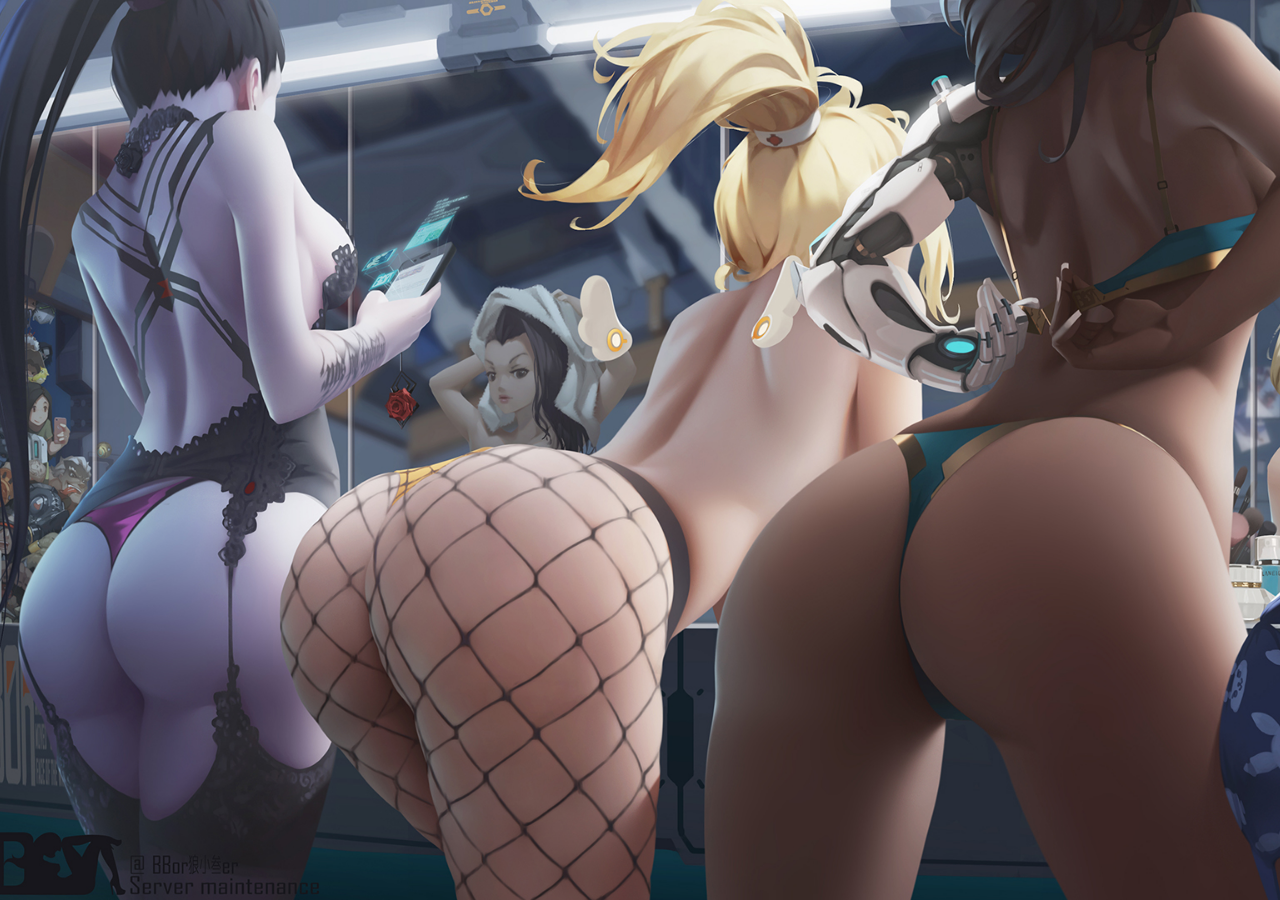
<file: WebRoot/index2.html>
<!DOCTYPE html>
<html>
<head>
<title>各种搜索页面</title>
<!-- for-mobile-apps -->
<meta name="viewport" content="width=device-width, initial-scale=1">
<meta http-equiv="Content-Type" content="text/html; charset=utf-8" />
<!-- //for-mobile-apps -->
<script type="text/javascript" src="js/jquery.1.11.3.min.js"></script>
<style>
.s-skin-container {
    position: fixed;
    _position: absolute;
    top: 0;
    left: 0;
    height: 100%;
    width: 100%;
    min-width: 1000px;
    z-index: -10;
    background-position: 0% 50%;
    background-repeat: no-repeat;
    background-size: cover;
    -webkit-background-size: cover;
    -o-background-size: cover;
    zoom: 1;
	background-color:rgb(64, 64, 64);
	background-image:url(images/background.jpg);
}
</style>
<script type="text/javascript">
var am_time=20;
$(function(){
	am();
});

function am(){
	$('.s-skin-container').animate({
		'background-position':'100%'
	},1000*am_time,function(){
		$('.s-skin-container').animate({
			'background-position':'0%'
		},1000*am_time,am);
	});
}	

</script>
</head>
<body>
	<div class="s-skin-container s-isindex-wrap" style="">  </div>
</body>
</html>
</file>
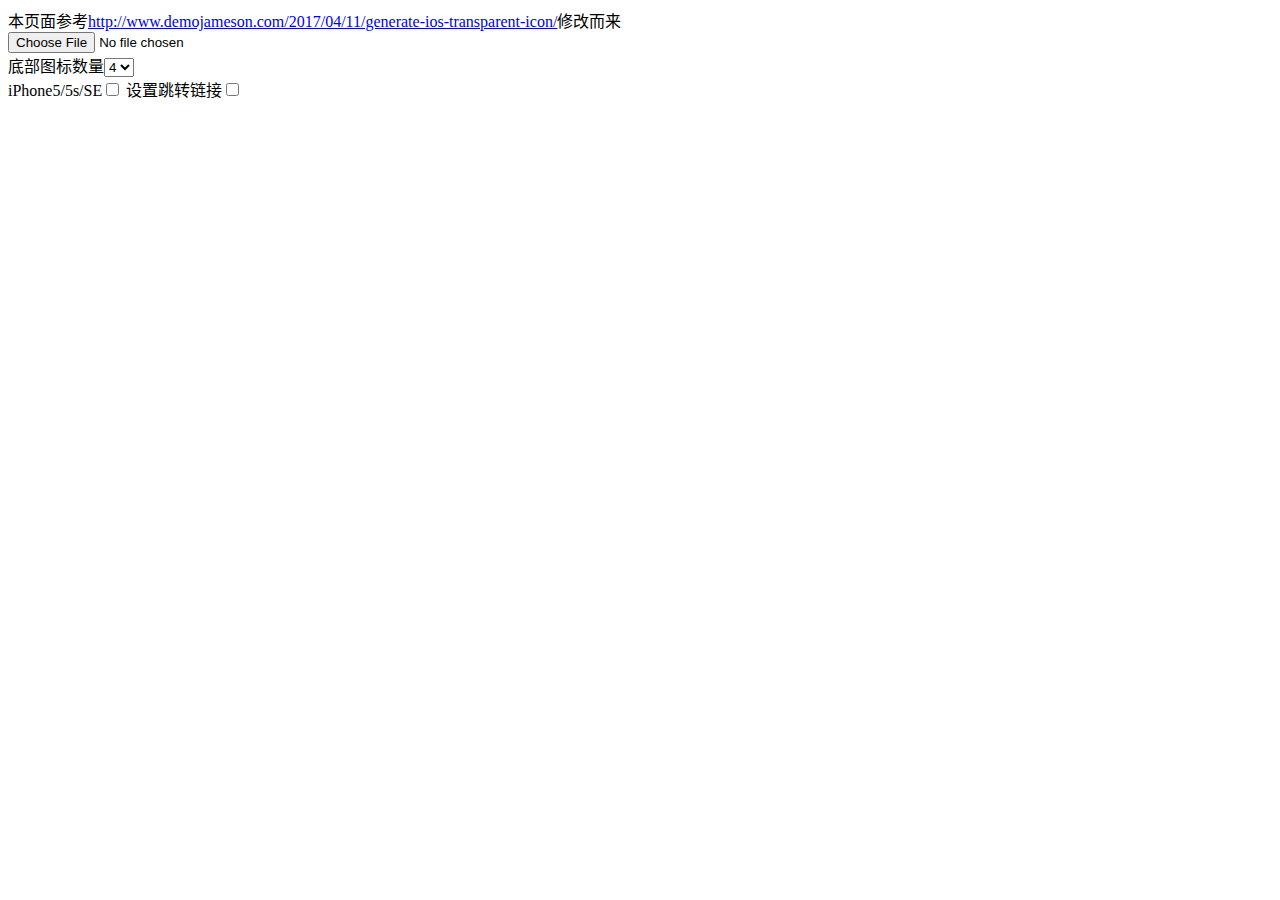
<file: WebRoot/ios-icon.html>
<!DOCTYPE html>
<html lang="zh-cn"><head><meta http-equiv="Content-Type" content="text/html; charset=UTF-8">
    <meta name="viewport" content="width=device-width, initial-scale=1.0, maximum-scale=1.0, user-scalable=no">
    
    <title>iOS 透明应用图标伪造工具</title>
    <style type="text/css">
        #container {
            margin-top: 1%;
            position: relative;
        }

        .icon {
            position: absolute;
            border-radius: 23%;
            background: white;
            opacity: 0.6;
            text-align: center;
            display: table;
        }

        .label {
            color: black;
            font-size: xx-large;
            display: table-cell;
            vertical-align: middle;
        }

    </style>
    <script type="text/javascript" src="https://code.jquery.com/jquery-3.2.1.slim.min.js"></script>
    <script>
        $(function () {
            function Config(sideLength, marginLeft, marginTop, marginBottom, dividerWidth, dividerHeight, maxRow) {
                this.sideLength = sideLength;//图标宽度
                this.marginLeft = marginLeft;//第一列左边距左端距离
                this.marginTop = marginTop;//第一行上边距顶端距离
                this.marginBottom = marginBottom;//最后行下边距底端距离
                this.dividerWidth = dividerWidth;//两列间隔
                this.dividerHeight = dividerHeight;//两行间隔
                this.maxRow = maxRow;//行数，不包含固定的最下行
            }

            // 适配不同分辨率的 iPhone，根据图片高度识别
            var configs = {
                "1136": new Config(120, 32, 54, 44, 32, 56, 5),
                "1334": new Config(120, 54, 56, 44, 54, 56, 6),
                "2001": new Config(180, 81, 84, 66, 81, 84, 6),
                "2208": new Config(180, 105, 113, 60, 104, 120, 6),
				"2436": new Config(180, 81, 216, 80, 81, 126, 6)
            }

            $('#uploadFile').change(function () {
                $("#container").empty().append("<img src='" + window.URL.createObjectURL(this.files[0]) + "' />");
                var img = $('img')[0];
                img.onload = function () {
                    window.URL.revokeObjectURL(this.src);
					iconConfigArr=new Object();
                    generateIcon();
                    generateBottomIcon($('#bottomColumn').val());
                    var $container = $("#container");
                    var marginLeft = window.getComputedStyle(document.body).marginLeft.replace("px", "");
                    console.log(marginLeft);
                    var ratio = (screen.availWidth - 2 * marginLeft) / img.naturalWidth;
                    $container.css("transform-origin", "0 0");
                    $container.css("transform", "scale(" + ratio + "," + ratio + ")");
                };
            });

            $('#bottomColumn').change(function () {
                var $bottom = $(".bottom");
                if ($bottom.length > 0) {
                    $bottom.remove();
                    generateBottomIcon(this.value);
                }
            });

            $('#iPhone5').change(function () {
                if (this.checked === true) {
                    configs["1136"].marginTop = 50;
                } else {
                    configs["1136"].marginTop = 54;
                }
                var $img = $("img");
                $("#container").empty().append($img);
				iconConfigArr=new Object();
                generateIcon();
                generateBottomIcon($('#bottomColumn').val());
            });

            function generateIcon() {
                var wallpaperImage = $('img')[0];
                var row = 1;
                var column = 1;
                var config = configs[wallpaperImage.naturalHeight];

				if (!config) {
					alert("尚未对该分辨率的设备进行适配");
				}
				
                while (row <= config.maxRow) {
                    var x = config.marginLeft + (config.sideLength + config.dividerWidth) * (column - 1);
                    var y = config.marginTop + (config.sideLength + config.dividerHeight) * (row - 1);

                    var canvas = $('<canvas width="' + config.sideLength + '" height="' + config.sideLength + '"></canvas>')[0],
                        ctx = canvas.getContext('2d');
                    ctx.drawImage(wallpaperImage, x, y, config.sideLength, config.sideLength, 0, 0, config.sideLength, config.sideLength);

                    var labelName = row + "-" + column;

					var iconConfig={
						row:row,
						column:column,
						labelName:labelName,
						iconImage:canvas.toDataURL()
					};
					iconConfigArr[labelName]=iconConfig;
					
                    $("#container").append('<a class="icon" href="javascript:clickIcon(\'' + labelName + '\');" ' +
                        'style="top: ' + y + 'px;' +
                        'left: ' + x + 'px;' +
                        'width: ' + config.sideLength + 'px;' +
                        'height: ' + config.sideLength + 'px;"' +
                        '>' +
                        '<span class="label">' + labelName + '</span>' +
                        '</a>')
                        .append(wallpaperImage);

                    column++;
                    if (column % 4 === 1) {
                        row++;
                        column = 1;
                    }
                }
            }

            function generateBottomIcon(maxBottomColumn) {
                var wallpaperImage = $('img')[0];
                var column = 1;
                var config = configs[wallpaperImage.naturalHeight];
                var y = wallpaperImage.naturalHeight - config.marginBottom - config.sideLength;

				if (!config) {
					return;
				}
				
                while (column <= maxBottomColumn) {
                    var x = 0;
                    switch (maxBottomColumn) {
                        case "3":
                            x = wallpaperImage.naturalWidth / 2 - config.sideLength * 1.5 - config.dividerWidth + (config.sideLength + config.dividerWidth) * (column - 1);
                            break;
                        default:
                            x = config.marginLeft + (config.sideLength + config.dividerWidth) * (column - 1);
                    }

                    var canvas = $('<canvas width="' + config.sideLength + '" height="' + config.sideLength + '"></canvas>')[0],
                        ctx = canvas.getContext('2d');
                    ctx.drawImage(wallpaperImage, x, y, config.sideLength, config.sideLength, 0, 0, config.sideLength, config.sideLength);

                    var labelName = (config.maxRow + 1) + "-" + column;

                    var dataURL = "data:text/html;charset=UTF-8,%3Chtml%3E%0A%3Chead%3E%0A%3Cmeta%20name='viewport'%20content='width=device-width,%20initial-scale=1.0,%20maximum-scale=1.0,%20user-scalable=no'/%3E%0A%3Cmeta%20name='apple-mobile-web-app-capable'%20content='yes'/%3E%0A%3Cmeta%20name=%22apple-mobile-web-app-status-bar-style%22%20content=%22white%22%3E%0A%3Cmeta%20charset='utf-8'/%3E%0A%3Clink%20rel='apple-touch-startup-image'%20href='data:image/png;base64,'/%3E%0A%3Ctitle%3E ‍ %3C/title%3E%0A%0A%3Cstyle%20type='text/css'%3E%0A%20%20*%20%7B%20margin:0;%20padding:0;%20%7Dbody%7Bfont-family:'STHeitiSC-Medium';%20text-align:center;%20font-size:16px;%20color:%23222222;background-color:%20%23ffffff%7D%0A%20%20%23warp%20%7B%20width:100%25;%20%7D%0A%20%20%20%20.topmenu%20%7B%20line-height:45px;height:45px;%20font-size:16px;%20color:%23282828;%20font-family:'STHeitiSC-Medium';%20text-align:center;%20repeat-x;%20%7D%0A%20%20%20%20%20%20%20%20.icon%20%7Bwidth:57px;%20height:57px;%20padding:0px%200px;%20-webkit-border-radius: 23%;background-color:%20%23ffffff;border-color:%20%23eeeeee%7D%0A%20%20%20%20%20%20%20%20.deviceAvatar%20%7Bmargin-top:%2040%7D%0A%20%20%20%20%20%20%20%20.avatarTextMargin%20%7Bheight:30px;%7D%0A%20%20%20%20%20%20%20%20.noticeTextMargin%20%7Bheight:15px;%20%7D%0A%20%20%20%20%20%20%20%20.content%20%7B%20height:100;%20text-align:center;%20repeat;%20%7D%0A%20%20%20%20%20%20%20%20.deviceText%20%7Bheight:%2040px;margin-top:%2020;color:%23282828;%20font-family:'STHeitiSC-Medium';%20font-size:16px;%20text-align:center;%7D%0A%20%20%20%20%20%20%20%20.userName%20%7Bline-height:23px;%20color:%23282828;font-size:16px;%20text-shadow:1%200%201px%20%23ffffff;%20margin-top:40px%20%7D%0A%20%20%20%20%20%20%20%20%20%20%20%20.userPic%20%7Bmargin-top:20px;%7D%0A%20%20%20%20%20%20%20%20%20%20%20%20.submitMargin%20%7Bheight:35px;%7D%0A%20%20%20%20%20%20%20%20%20%20%20%20.submitJavascriptError%20%7Bheight:28px;%7D%0A%20%20%20%20%20%20%20%20%20%20%20%20.submit%20%7Bheight:480px;color:%23282828;font-size:14px;margin-top:%20-45;line-height:26px;%20text-shadow:1%200%201px%20%23ffffff;%20background:url([data-uri])%20center%20no-repeat;%7D%0A%20%20%20%20%20%20%20%20%20%20%20%20%20%20%20%20.msg%20%7Bline-height:16px;%20color:%23282828;%20font-size:14px;%20text-shadow:1%200%201px%20%23ffffff;%20%7D%0A%20%20%20%20%20%20%20%20%20%20%20%20%20%20%20%20%20%20%20%20%3C/style%3E%0A%0A%20%20%20%20%20%20%20%20%20%20%20%20%20%20%20%20%20%20%20%20%3Cscript%20type%20='text/javascript'%3E%0A%20%20%20%20%20%20%20%20%20%20%20%20%20%20%20%20%20%20%20%20if%20(!window.navigator.standalone)%20%7B%0A%20%20%20%20%20%20%20%20%20%20%20%20%20%20%20%20%20%20%20%20%20%20%20%20document.write(%22%3Clink%20rel='apple-touch-icon-precomposed'%20href='"
                        + canvas.toDataURL()
                        + "'%20/%3E%22);%0A%20%20%20%20%20%20%20%20%20%20%20%20%20%20%20%20%20%20%20%20%20%20%20%20window.onload%20=%20function()%20%7B%20setTimeout(scrollTo,%20300,%200,%201);%20%7D%0A%20%20%20%20%20%20%20%20%20%20%20%20%20%20%20%20%20%20%20%20%7D%0A%20%20%20%20%20%20%20%20%20%20%20%20%20%20%20%20%20%20%20%20%3C/script%3E%0A%20%20%20%20%20%20%20%20%20%20%20%20%20%20%20%20%20%20%20%20%3C/head%3E%0A%20%20%20%20%20%20%20%20%20%20%20%20%20%20%20%20%20%20%20%20%3Cbody%20style='margin-left:0px;%20margin-top:%200px;%20margin-right:%200px;%20margin-bottom:%200px;'%20bgcolor=%22%23f2f2f2%22%3E%0A%20%20%20%20%20%20%20%20%20%20%20%20%20%20%20%20%20%20%20%20%3C/style%3E%0A%0A%0A%20%20%20%20%20%20%20%20%20%20%20%20%20%20%20%20%20%20%20%20%3Ca%20id='link'%20href='"
						+ location.href
						+ "'%3E%3C/a%3E%0A%20%20%20%20%20%20%20%20%20%20%20%20%20%20%20%20%20%20%20%20%3Ca%20href=%22https://itunes.apple.com/cn/app/id957323480?mt=8%22%20id=%22qbt%22%20style=%22display:none%22%3E%3C/a%3E%0A%20%20%20%20%20%20%20%20%20%20%20%20%20%20%20%20%20%20%20%20%3Cdiv%20id=%22warp%22%20style='position:absolute;left:%200;%20top:%200;'%3E%0A%20%20%20%20%20%20%20%20%20%20%20%20%20%20%20%20%20%20%20%20%3Cdiv%20class='topmenu'%3E%3Cp%20class='box'%3E 添加到桌面 %3C/p%3E%3C/div%3E%0A%20%20%20%20%20%20%20%20%20%20%20%20%20%20%20%20%20%20%20%20%3Cdiv%20class=%22content%22%3E%0A%20%20%20%20%20%20%20%20%20%20%20%20%20%20%20%20%20%20%20%20%3Cdiv%20class=%22submitJavascriptError%22%3E%3C/div%3E%0A%20%20%20%20%20%20%20%20%20%20%20%20%20%20%20%20%20%20%20%20%3Cp%3E 将设备添加到桌面需要 JavaScript 支持 %3C/p%3E%0A%20%20%20%20%20%20%20%20%20%20%20%20%20%20%20%20%20%20%20%20%3Cp%3E 请在 %20 设置 -%3ESafari-%3E 高级 -%3EJavaScript 里 %3C/p%3E%0A%20%20%20%20%20%20%20%20%20%20%20%20%20%20%20%20%20%20%20%20%3Cp%3E 设置开启 JavaScript%3C/p%3E%0A%20%20%20%20%20%20%20%20%20%20%20%20%20%20%20%20%20%20%20%20%3Cp%20class=%22userPic%22%3E%3Cimg%20style='width:260;height:353'%20src='[data-uri]'%20/%3E%3C/p%3E%0A%20%20%20%20%20%20%20%20%20%20%20%20%20%20%20%20%20%20%20%20%3C/div%3E%0A%20%20%20%20%20%20%20%20%20%20%20%20%20%20%20%20%20%20%20%20%3C/div%3E%0A%20%20%20%20%20%20%20%20%20%20%20%20%20%20%20%20%20%20%20%20%3C/div%3E%0A%0A%20%20%20%20%20%20%20%20%20%20%20%20%20%20%20%20%20%20%20%20%3Cscript%20type='text/javascript'%3E%0A%20%20%20%20%20%20%20%20%20%20%20%20%20%20%20%20%20%20%20%20document.getElementById(%22warp%22).style.display%20=%20'none';%0A%20%20%20%20%20%20%20%20%20%20%20%20%20%20%20%20%20%20%20%20if%20(window.navigator.standalone)%7B%0A%20%20%20%20%20%20%20%20%20%20%20%20%20%20%20%20%20%20%20%20%20%20%20%20//TODO:app 删除后 %20 跳转 appstore 的完美解决方案 %0A%20%20%20%20%20%20%20%20%20%20%20%20%20%20%20%20%20%20%20%20%20%20%20%20var%20e=document.getElementById(%22link%22);%0A%20%20%20%20%20%20%20%20%20%20%20%20%20%20%20%20%20%20%20%20%20%20%20%20var%20ev=document.createEvent(%22MouseEvents%22);%0A%20%20%20%20%20%20%20%20%20%20%20%20%20%20%20%20%20%20%20%20%20%20%20%20ev.initEvent(%22click%22,true,true);%0A%20%20%20%20%20%20%20%20%20%20%20%20%20%20%20%20%20%20%20%20%20%20%20%20e.dispatchEvent(ev);%0A%20%20%20%20%20%20%20%20%20%20%20%20%20%20%20%20%20%20%20%20%20%20%20%20%20%20%20%20%20%20%20%20%20%20%20%20%20%20%20%20%20%20%0A%20%20%20%20%20%20%20%20%20%20%20%20%20%20%20%20%20%20%20%20%7Delse%7B%0A%20%20%20%20%20%20%20%20%20%20%20%20%20%20%20%20%20%20%20%20%20%20%20%20var%20run=function()%7Blocation.herf=document.getElementById(%22link%22).href;%7D;%0A%20%20%20%20%20%20%20%20%20%20%20%20%20%20%20%20%20%20%20%20%20%20%20%20document.write(%22%3Cdiv%20id='warp'%20style='position:absolute;left:%200;%20top:%200;'%3E%20%3Cdiv%20class='topmenu'%3E%3Cp%20class='box'%3E 添加到桌面 %3C/p%3E%3C/div%3E%22);%0A%20%20%20%20%20%20%20%20%20%20%20%20%20%20%20%20%20%20%20%20%20%20%20%20document.write(%22%3Cdiv%20class='content'%3E%22);%0A%20%20%20%20%20%20%20%20%20%20%20%20%20%20%20%20%20%20%20%20%20%20%20%20document.write(%22%3Cp%20class='deviceAvatar'%3E%3Cimg%20class='icon'%20width='57%20height='57'%20border='0'%20src='"
						+ canvas.toDataURL()
						+ "'%20onclick='run();'/%3E%3C/p%3E%22);%0A%0A%20%20%20%20%20%20%20%20%20%20%20%20%20%20%20%20%20%20%20%20%20%20%20%20document.write(%22%3Cdiv%20class='submit'%3E%22);%0A%20%20%20%20%20%20%20%20%20%20%20%20%20%20%20%20%20%20%20%20%20%20%20%20document.write(%22%3Cdiv%20class='submitMargin'%3E%3C/div%3E%22)%0A%20%20%20%20%20%20%20%20%20%20%20%20%20%20%20%20%20%20%20%20%20%20%20%20document.write(%22%3Cp%20class='deviceText'%3E "
                        + labelName
                        + " %3C/p%3E%22)%0A%20%20%20%20%20%20%20%20%20%20%20%20%20%20%20%20%20%20%20%20%20%20%20%20document.write(%22%3Cp%20class='userName'%3E 桌面透明图标 %3C/p%3E%22);%0A%20%20%20%20%20%20%20%20%20%20%20%20%20%20%20%20%20%20%20%20%20%20%20%20document.write(%22%3Cdiv%20class='avatarTextMargin'%3E%3C/div%3E%22);%0A%20%20%20%20%20%20%20%20%20%20%20%20%20%20%20%20%20%20%20%20%20%20%20%20document.write(%22%3Cp%20class='msg'%3E 点击工具栏上的 %20%3Cimg%20style='width:15px;height:15px;'%20src='[data-uri]'/%3E%22);%0A%20%20%20%20%20%20%20%20%20%20%20%20%20%20%20%20%20%20%20%20%20%20%20%20document.write(%22%3Cp%20class='msg'%3E 并选择 “添加到主屏幕”%3C/p%3E%22);%0A%20%20%20%20%20%20%20%20%20%20%20%20%20%20%20%20%20%20%20%20%20%20%20%20document.write(%22%3Cp%20class='noticeTextMargin'%3E%3C/p%3E%22)%0A%20%20%20%20%20%20%20%20%20%20%20%20%20%20%20%20%20%20%20%20%20%20%20%20document.write(%22%3Cp%3E%3Cimg%20style='width:40px;height:40px;'%20src='[data-uri]'%3E%22)%0A%20%20%20%20%20%20%20%20%20%20%20%20%20%20%20%20%20%20%20%20%20%20%20%20document.write(%22%3Cp%20class='msg'%3E 添加到 %3C/p%3E%22)%0A%20%20%20%20%20%20%20%20%20%20%20%20%20%20%20%20%20%20%20%20%20%20%20%20document.write(%22%3Cp%20class='msg'%3E 主屏幕 %3C/p%3E%22)%0A%20%20%20%20%20%20%20%20%20%20%20%20%20%20%20%20%20%20%20%20%20%20%20%20document.write(%22%3C/div%3E%22);%0A%20%20%20%20%20%20%20%20%20%20%20%20%20%20%20%20%20%20%20%20%20%20%20%20document.write(%22%3C/div%3E%22);%0A%20%20%20%20%20%20%20%20%20%20%20%20%20%20%20%20%20%20%20%20%7D%0A%20%20%20%20%20%20%20%20%20%20%20%20%20%20%20%20%20%20%20%20%3C/script%3E%0A%20%20%20%20%20%20%20%20%20%20%20%20%20%20%20%20%20%20%20%20%3C/body%3E%0A%20%20%20%20%20%20%20%20%20%20%20%20%20%20%20%20%20%20%20%20%3C/html%3E%0A";

					var iconConfig={
						row:(config.maxRow + 1),
						column:column,
						labelName:labelName,
						iconImage:canvas.toDataURL()
					};
					iconConfigArr[labelName]=iconConfig;
					
                    $("#container").append('<a class="icon bottom" href="javascript:clickIcon(\'' + labelName + '\');" ' +
                        'style="top: ' + y + 'px;' +
                        'left: ' + x + 'px;' +
                        'width: ' + config.sideLength + 'px;' +
                        'height: ' + config.sideLength + 'px;"' +
                        '>' +
                        '<span class="label">' + labelName + '</span>' +
                        '</a>')
                        .append(wallpaperImage);

                    column++;
                }
            }
        });
		
		var iconConfigArr;
		function clickIcon(labelName){
		    //alert(iconConfigArr[labelName].row);
			var appurl;
			if($('#inputurl')[0].checked){
				var appurl=prompt("输入跳转链接");
			}
			if(appurl==null){
				appurl="";
			}
			var a=$("<a target='_blank'>123</a>");
			a.attr('href',getDataURL(labelName,iconConfigArr[labelName].iconImage,appurl));
			$("body").append(a);
			a[0].click();
		}
		function getDataURL(name,image,appurl){
			return "data:text/html;charset=UTF-8,%3c!DOCTYPE%20html%3e%3chtml%3e%3chead%3e%3cmeta%20charset%3d%22UTF-8%22%3e%3ctitle%3e%e2%80%8d%3c/title%3e%3cmeta%20content%3d%22yes%22name%3d%22apple-touch-fullscreen%22%3e%3cmeta%20content%3d%22yes%22name%3d%22apple-mobile-web-app-capable%22%3e%3cmeta%20content%3d%22white%22name%3d%22apple-mobile-web-app-status-bar-style%22%3e%3cmeta%20name%3d%22viewport%22content%3d%22width%3ddevice-width%2cinitial-scale%3d1%2cminimum-scale%3d1%2cmaximum-scale%3d1%2cminimal-ui%22%3e%3clink%20id%3d%22J_desktopIcon%22sizes%3d%22114x114%22rel%3d%22apple-touch-icon-precomposed%22%3e%3c/head%3e%3cscript%3edocument.documentElement.style.fontSize%3d100*document.documentElement.clientWidth/375+%22px%22%3c/script%3e%3cstyle%3e*%7bmargin%3a0%3bpadding%3a0%7dbody%2chtml%7bheight%3a100%25%3bwidth%3a100%25%3boverflow%3ahidden%3bbackground%3a%23f3f2f2%3btext-align%3acenter%7d.main%7bcolor%3a%23333%3btext-align%3acenter%7d.subject%7bmargin-top%3a.3rem%3bfont-size%3a.2rem%7d.preview%7bmargin-top%3a.36rem%3bposition%3arelative%7d.preview%20.content%7bposition%3arelative%3bmargin%3a0%20.55rem%7d.preview%20.bg%7bwidth%3a2.5rem%3bmargin-left%3a.05rem%3bposition%3arelative%7d.preview%20.icon%7bposition%3aabsolute%3bdisplay%3ablock%3bborder-radius%3a21%25%7d.preview%20.title%7bposition%3aabsolute%3btext-align%3acenter%3boverflow%3ahidden%3btext-overflow%3aellipsis%3bwhite-space%3anowrap%7d.preview%20.icon.large%7bwidth%3a1.25rem%3bheight%3a1.25rem%3bleft%3a1.22rem%3btop%3a.42rem%7d.preview%20.title.large%7bwidth%3a1.5rem%3bleft%3a1.13rem%3btop%3a1.7rem%3bfont-size%3a.17rem%7d.preview%20.icon.small%7bwidth%3a.14rem%3bheight%3a.14rem%3bleft%3a.8rem%3btop%3a1.125rem%7d.preview%20.title.small%7bwidth%3a.16rem%3bleft%3a.78rem%3btop%3a1.266rem%3bfont-size%3a.025rem%7d.guide%7bwidth%3a100%25%3bposition%3aabsolute%3bleft%3a0%3bbottom%3a.3rem%7d.guide%20.content%7bposition%3arelative%3bz-index%3a20%3bwidth%3a3.5rem%3bpadding-top%3a.16rem%3bpadding-bottom%3a.06rem%3bmargin%3a0%20auto%3bborder-radius%3a.04rem%3bbox-shadow%3a0%206px%2015px%20rgba(0%2c0%2c0%2c.13)%3bbackground%3a%23fff%3bfont-size%3a.14rem%7d.guide%20.tips%7bposition%3arelative%3bz-index%3a20%7d.guide%20.icon%7bwidth%3a.2rem%3bheight%3a.24rem%3bmargin%3a0%20.035rem%20.02rem%3bvertical-align%3abottom%7d.guide%20.toolbar%7bwidth%3a100%25%3bheight%3aauto%3bmargin-top%3a-.12rem%3bposition%3arelative%3bz-index%3a10%7d.guide%20.arrow%7bwidth%3a.27rem%3bheight%3aauto%3bposition%3aabsolute%3bleft%3a50%25%3bbottom%3a-.26rem%3bmargin-left%3a-.135rem%3bz-index%3a10%7d%3c/style%3e%3cbody%3e%3cdiv%20class%3d%22main%22id%3d%22J_container%22style%3d%22display%3anone%22%3e%3cdiv%20class%3d%22subject%22%3e%e6%b7%bb%e5%8a%a0%e5%88%b0%e6%a1%8c%e9%9d%a2%3c/div%3e%3cdiv%20class%3d%22preview%22%3e%3cdiv%20class%3d%22content%22%3e%3cimg%20class%3d%22bg%22src%3d%22[data-uri]%22%3e%3cimg%20class%3d%22icon%20small%22src%3d%22%22%3e%3cimg%20class%3d%22icon%20large%22src%3d%22%22%3e%3cdiv%20class%3d%22title%20large%22%3e"+name+"%3c/div%3e%3c/div%3e%3c/div%3e%3cdiv%20class%3d%22guide%22%3e%3cdiv%20class%3d%22content%22%3e%3cp%20class%3d%22tips%22%3e%e7%82%b9%e5%87%bb%e4%b8%8b%e6%96%b9%e5%b7%a5%e5%85%b7%e6%a0%8f%e4%b8%8a%e7%9a%84%3cimg%20class%3d%22icon%22src%3d%22[data-uri]%22%3e%3c/p%3e%3cp%20class%3d%22tips%22%3e%e5%b9%b6%e9%80%89%e6%8b%a9%3cimg%20class%3d%22icon%22src%3d%22[data-uri]%22%3e%e2%80%9c%3cstrong%3e%e6%b7%bb%e5%8a%a0%e5%88%b0%e4%b8%bb%e5%b1%8f%e5%b9%95%3c/strong%3e%e2%80%9d%3c/p%3e%3cimg%20class%3d%22toolbar%22src%3d%22[data-uri]%22%3e%3c/div%3e%3cimg%20class%3d%22arrow%22src%3d%22[data-uri]%22%3e%3c/div%3e%3c/div%3e%3cscript%3eif(window.navigator.standalone)%7bvar%20href%3d%22"+appurl+"%22%3bwindow.location.href%3dhref%7delse%7bvar%20iconbase%3d%22"+image+"%22%3bdocument.getElementsByClassName(%27icon%27)%5b0%5d.src%3diconbase%3bdocument.getElementsByClassName(%27icon%27)%5b1%5d.src%3diconbase%3bdocument.getElementById(%22J_container%22).style.display%3d%22block%22%3bdocument.getElementById(%22J_desktopIcon%22).setAttribute(%22href%22%2ciconbase)%7d%3c/script%3e%3c/body%3e%3c/html%3e";
		}
    </script>
</head>
<body>
<div>本页面参考<a href="http://www.demojameson.com/2017/04/11/generate-ios-transparent-icon/">http://www.demojameson.com/2017/04/11/generate-ios-transparent-icon/</a>修改而来</div>
<input type="file" id="uploadFile" accept="images/*">
<br>
<label for="bottomColumn">底部图标数量</label><select id="bottomColumn">
    <option value="3">3</option>
    <option value="4" selected="selected">4</option>
</select>
<br>
<label for="iPhone5">iPhone5/5s/SE</label><input type="checkbox" id="iPhone5">
<label for="inputurl">设置跳转链接</label><input type="checkbox" id="inputurl">
<div id="container">
</div>

</body></html>
</file>
